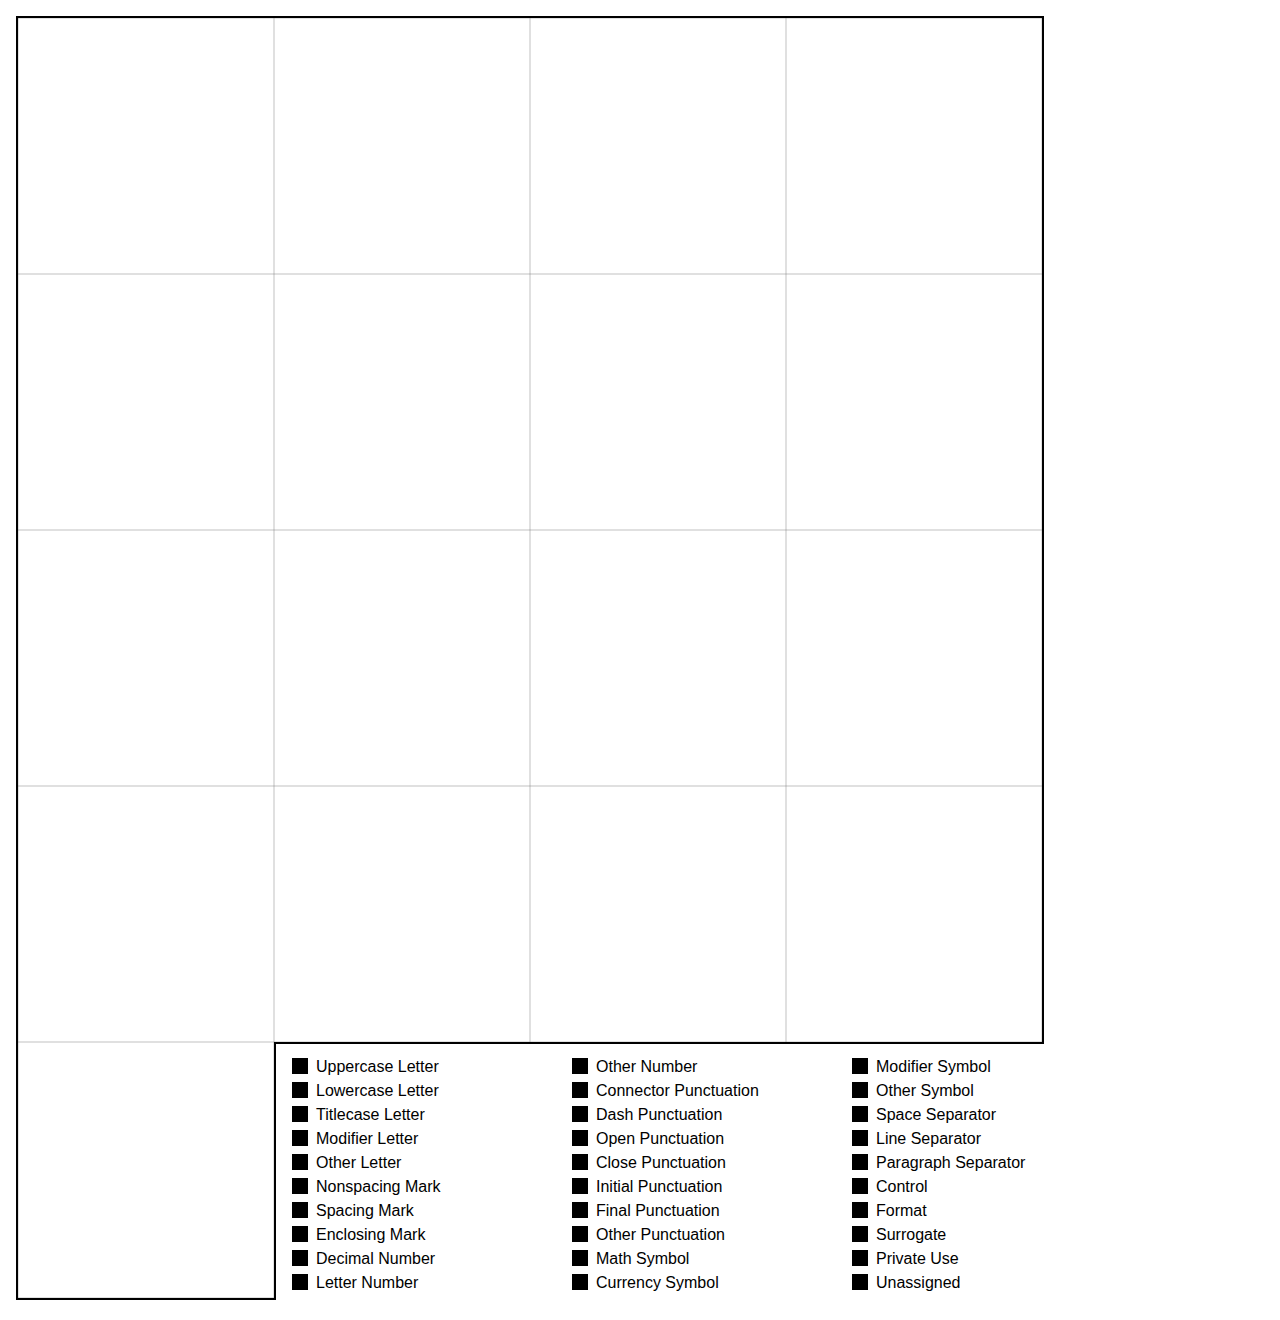
<file: static/gencat/index.html>
<!DOCTYPE html>
<html>
    <head>
        <meta charset="utf-8">
        <title>Unicode's General Categories</title>
        <link type="text/css" href="index.css" rel="stylesheet"/>
        <script src="http://d3js.org/d3.v3.min.js"></script>
        <script src="http://d3js.org/topojson.v1.min.js"></script>
        <script src="index.js"></script>
    </head>
    <body onload="main()">
        <svg width="1044" height="1300">
            <g id="diagram" transform="translate(10,10)">
                <line class="grid" x1="0" y1="0" x2="1024" y2="0"/>
                <line class="grid" x1="0" y1="256" x2="1024" y2="256"/>
                <line class="grid" x1="0" y1="512" x2="1024" y2="512"/>
                <line class="grid" x1="0" y1="768" x2="1024" y2="768"/>
                <line class="grid" x1="0" y1="1024" x2="1024" y2="1024"/>
                <line class="grid" x1="0" y1="1280" x2="256" y2="1280"/>
                
                <line class="grid" x1="0" y1="0" x2="0" y2="1280"/>
                <line class="grid" x1="256" y1="0" x2="256" y2="1280"/>
                <line class="grid" x1="512" y1="0" x2="512" y2="1024"/>
                <line class="grid" x1="768" y1="0" x2="768" y2="1024"/>
                <line class="grid" x1="1024" y1="0" x2="1024" y2="1024"/>
                
                <path class="border" d="M-1 -1 L1025 -1 L1025 1025 L257 1025 L257 1281 L-1 1281 z"/>
            </g>
            <g id="legend" transform="translate(284,1050)">
                <g>
                    <g>
                        <rect class="Lu" x="0" y="0" width="16" height="16"/>
                        <text x="24" y="14">Uppercase Letter</text>
                    </g>
                    <g transform="translate(0,24)">
                        <rect class="Ll" x="0" y="0" width="16" height="16"/>
                        <text x="24" y="14">Lowercase Letter</text>
                    </g>
                    <g transform="translate(0,48)">
                        <rect class="Lt" x="0" y="0" width="16" height="16"/>
                        <text x="24" y="14">Titlecase Letter</text>
                    </g>
                    <g transform="translate(0,72)">
                        <rect class="Lm" x="0" y="0" width="16" height="16"/>
                        <text x="24" y="14">Modifier Letter</text>
                    </g>
                    <g transform="translate(0,96)">
                        <rect class="Lo" x="0" y="0" width="16" height="16"/>
                        <text x="24" y="14">Other Letter</text>
                    </g>
                    <g transform="translate(0,120)">
                        <rect class="Mn" x="0" y="0" width="16" height="16"/>
                        <text x="24" y="14">Nonspacing Mark</text>
                    </g>
                    <g transform="translate(0,144)">
                        <rect class="Mc" x="0" y="0" width="16" height="16"/>
                        <text x="24" y="14">Spacing Mark</text>
                    </g>
                    <g transform="translate(0,168)">
                        <rect class="Me" x="0" y="0" width="16" height="16"/>
                        <text x="24" y="14">Enclosing Mark</text>
                    </g>
                    <g transform="translate(0,192)">
                        <rect class="Nd" x="0" y="0" width="16" height="16"/>
                        <text x="24" y="14">Decimal Number</text>
                    </g>
                    <g transform="translate(0,216)">
                        <rect class="Nl" x="0" y="0" width="16" height="16"/>
                        <text x="24" y="14">Letter Number</text>
                    </g>
                </g>
                <g transform="translate(280,0)">
                    <g>
                        <rect class="No" x="0" y="0" width="16" height="16"/>
                        <text x="24" y="14">Other Number</text>
                    </g>
                    <g transform="translate(0,24)">
                        <rect class="Pc" x="0" y="0" width="16" height="16"/>
                        <text x="24" y="14">Connector Punctuation</text>
                    </g>
                    <g transform="translate(0,48)">
                        <rect class="Pd" x="0" y="0" width="16" height="16"/>
                        <text x="24" y="14">Dash Punctuation</text>
                    </g>
                    <g transform="translate(0,72)">
                        <rect class="Ps" x="0" y="0" width="16" height="16"/>
                        <text x="24" y="14">Open Punctuation</text>
                    </g>
                    <g transform="translate(0,96)">
                        <rect class="Pe" x="0" y="0" width="16" height="16"/>
                        <text x="24" y="14">Close Punctuation</text>
                    </g>
                    <g transform="translate(0,120)">
                        <rect class="Pi" x="0" y="0" width="16" height="16"/>
                        <text x="24" y="14">Initial Punctuation</text>
                    </g>
                    <g transform="translate(0,144)">
                        <rect class="Pf" x="0" y="0" width="16" height="16"/>
                        <text x="24" y="14">Final Punctuation</text>
                    </g>
                    <g transform="translate(0,168)">
                        <rect class="Po" x="0" y="0" width="16" height="16"/>
                        <text x="24" y="14">Other Punctuation</text>
                    </g>
                    <g transform="translate(0,192)">
                        <rect class="Sm" x="0" y="0" width="16" height="16"/>
                        <text x="24" y="14">Math Symbol</text>
                    </g>
                    <g transform="translate(0,216)">
                        <rect class="Sc" x="0" y="0" width="16" height="16"/>
                        <text x="24" y="14">Currency Symbol</text>
                    </g>
                </g>
                <g transform="translate(560,0)">
                    <g>
                        <rect class="Sk" x="0" y="0" width="16" height="16"/>
                        <text x="24" y="14">Modifier Symbol</text>
                    </g>
                    <g transform="translate(0,24)">
                        <rect class="So" x="0" y="0" width="16" height="16"/>
                        <text x="24" y="14">Other Symbol</text>
                    </g>
                    <g transform="translate(0,48)">
                        <rect class="Zs" x="0" y="0" width="16" height="16"/>
                        <text x="24" y="14">Space Separator</text>
                    </g>
                    <g transform="translate(0,72)">
                        <rect class="Zl" x="0" y="0" width="16" height="16"/>
                        <text x="24" y="14">Line Separator</text>
                    </g>
                    <g transform="translate(0,96)">
                        <rect class="Zp" x="0" y="0" width="16" height="16"/>
                        <text x="24" y="14">Paragraph Separator</text>
                    </g>
                    <g transform="translate(0,120)">
                        <rect class="Cc" x="0" y="0" width="16" height="16"/>
                        <text x="24" y="14">Control</text>
                    </g>
                    <g transform="translate(0,144)">
                        <rect class="Cf" x="0" y="0" width="16" height="16"/>
                        <text x="24" y="14">Format</text>
                    </g>
                    <g transform="translate(0,168)">
                        <rect class="Cs" x="0" y="0" width="16" height="16"/>
                        <text x="24" y="14">Surrogate</text>
                    </g>
                    <g transform="translate(0,192)">
                        <rect class="Co" x="0" y="0" width="16" height="16"/>
                        <text x="24" y="14">Private Use</text>
                    </g>
                    <g transform="translate(0,216)">
                        <rect class="Cn" x="0" y="0" width="16" height="16"/>
                        <text x="24" y="14">Unassigned</text>
                    </g>
                </g>
            </g>
        </svg>
    </body>
</html>
</file>
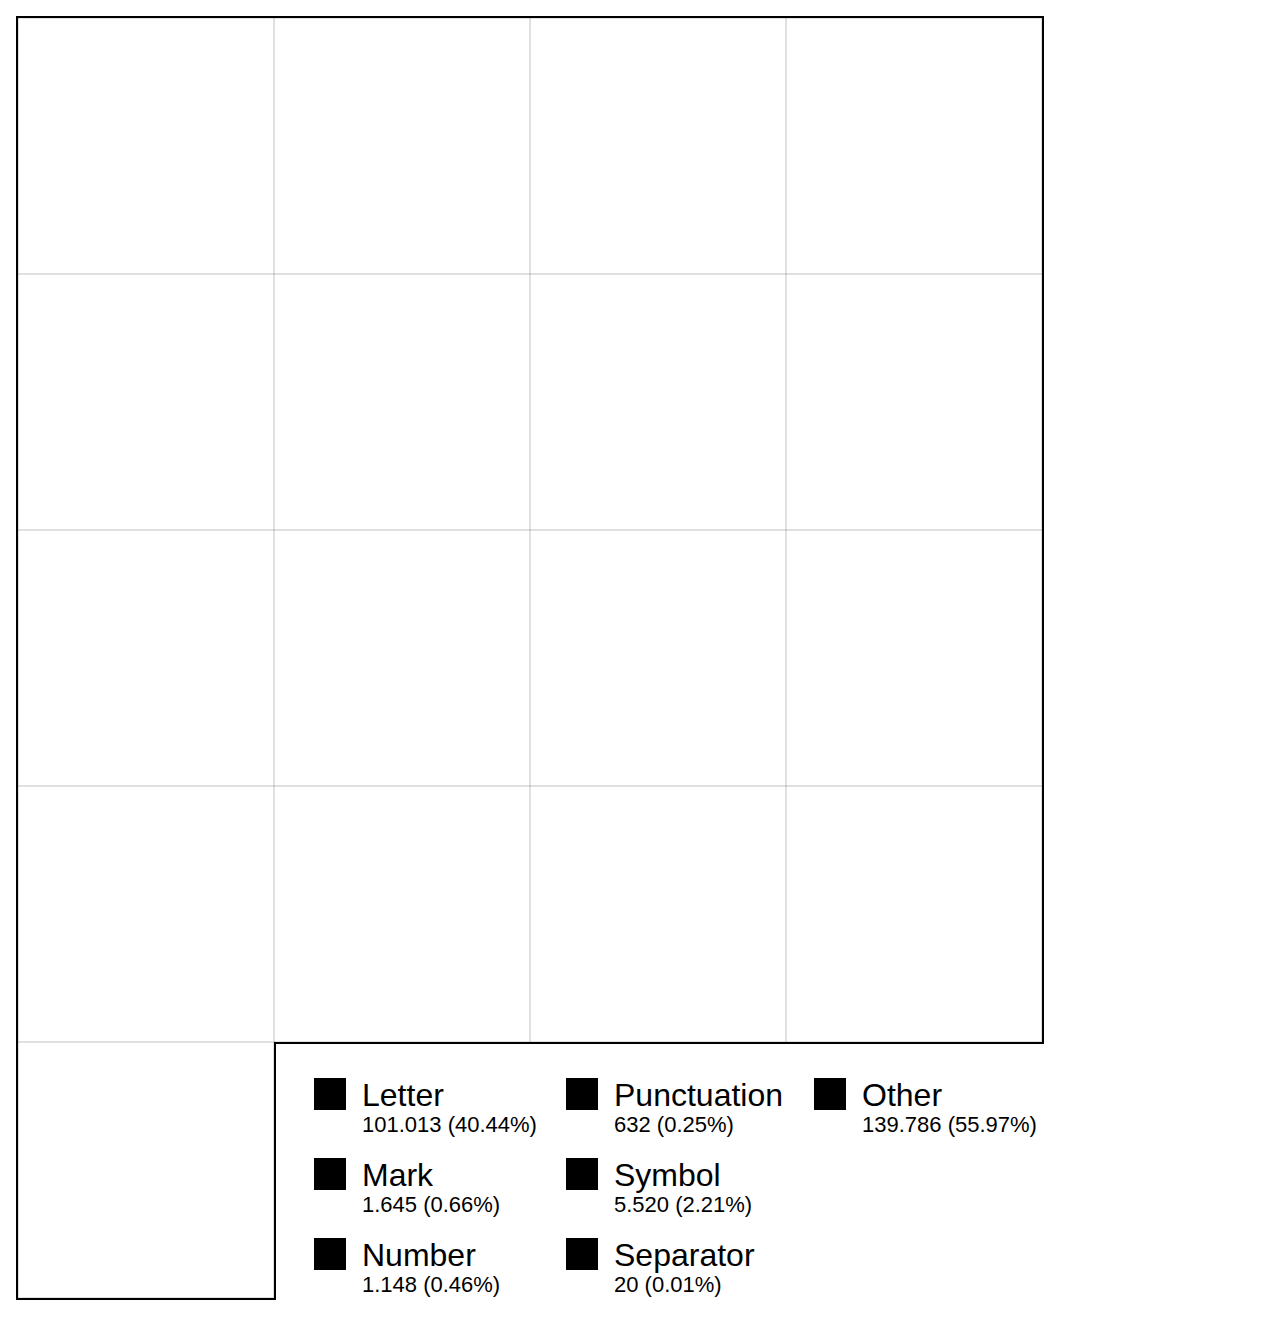
<file: static/gencat1/index.html>
<!DOCTYPE html>
<html>
    <head>
        <meta charset="utf-8">
        <title>Unicode's General Categories (aggregated)</title>
        <link type="text/css" href="index.css" rel="stylesheet"/>
        <script src="http://d3js.org/d3.v3.min.js"></script>
        <script src="http://d3js.org/topojson.v1.min.js"></script>
        <script src="index.js"></script>
    </head>
    <body onload="main()">
        <svg width="1044" height="1300">
            <g id="diagram" transform="translate(10,10)">
                <line class="grid" x1="0" y1="0" x2="1024" y2="0"/>
                <line class="grid" x1="0" y1="256" x2="1024" y2="256"/>
                <line class="grid" x1="0" y1="512" x2="1024" y2="512"/>
                <line class="grid" x1="0" y1="768" x2="1024" y2="768"/>
                <line class="grid" x1="0" y1="1024" x2="1024" y2="1024"/>
                <line class="grid" x1="0" y1="1280" x2="256" y2="1280"/>
                
                <line class="grid" x1="0" y1="0" x2="0" y2="1280"/>
                <line class="grid" x1="256" y1="0" x2="256" y2="1280"/>
                <line class="grid" x1="512" y1="0" x2="512" y2="1024"/>
                <line class="grid" x1="768" y1="0" x2="768" y2="1024"/>
                <line class="grid" x1="1024" y1="0" x2="1024" y2="1024"/>
                
                <path class="border" d="M-1 -1 L1025 -1 L1025 1025 L257 1025 L257 1281 L-1 1281 z"/>
            </g>
            <g id="legend" transform="translate(306,1070) scale(2)">
                <g>
                    <g>
                        <rect class="L" x="0" y="0" width="16" height="16"/>
                        <text x="24" y="14">Letter</text>
                        <text class="count" x="24" y="27">101.013 (40.44%)</text>
                    </g>
                    <g transform="translate(0,40)">
                        <rect class="M" x="0" y="0" width="16" height="16"/>
                        <text x="24" y="14">Mark</text>
                        <text class="count" x="24" y="27">1.645 (0.66%)</text>
                    </g>
                    <g transform="translate(0,80)">
                        <rect class="N" x="0" y="0" width="16" height="16"/>
                        <text x="24" y="14">Number</text>
                        <text class="count" x="24" y="27">1.148 (0.46%)</text>
                    </g>
                </g>
                <g transform="translate(126,0)">
                    <g>
                        <rect class="P" x="0" y="0" width="16" height="16"/>
                        <text x="24" y="14">Punctuation</text>
                        <text class="count" x="24" y="27">632 (0.25%)</text>
                    </g>
                    <g transform="translate(0,40)">
                        <rect class="S" x="0" y="0" width="16" height="16"/>
                        <text x="24" y="14">Symbol</text>
                        <text class="count" x="24" y="27">5.520 (2.21%)</text>
                    </g>
                    <g transform="translate(0,80)">
                        <rect class="Z" x="0" y="0" width="16" height="16"/>
                        <text x="24" y="14">Separator</text>
                        <text class="count" x="24" y="27">20 (0.01%)</text>
                    </g>
                </g>
                <g transform="translate(250,0)">
                    <g>
                        <rect class="C" x="0" y="0" width="16" height="16"/>
                        <text x="24" y="14">Other</text>
                        <text class="count" x="24" y="27">139.786 (55.97%)</text>
                    </g>
                </g>
            </g>
        </svg>
    </body>
</html>
</file>
<file: static/gencat/index.css>
.region {
  stroke: none;
}

.border {
  fill: none;
  stroke: black;
  stroke-width: 2px;
}

.grid {
  stroke: gray;
  stroke-width: 0.5px;
}

#legend text {
  font-family: sans-serif;
  font-size: 16px;
}
#legend .count {
  font-size: 11px;
}
</file>
<file: static/gencat1/index.css>
.region {
  stroke: none;
}

.border {
  fill: none;
  stroke: black;
  stroke-width: 2px;
}

.grid {
  stroke: gray;
  stroke-width: 0.5px;
}

#legend text {
  font-family: sans-serif;
  font-size: 16px;
}
#legend .count {
  font-size: 11px;
}
</file>
